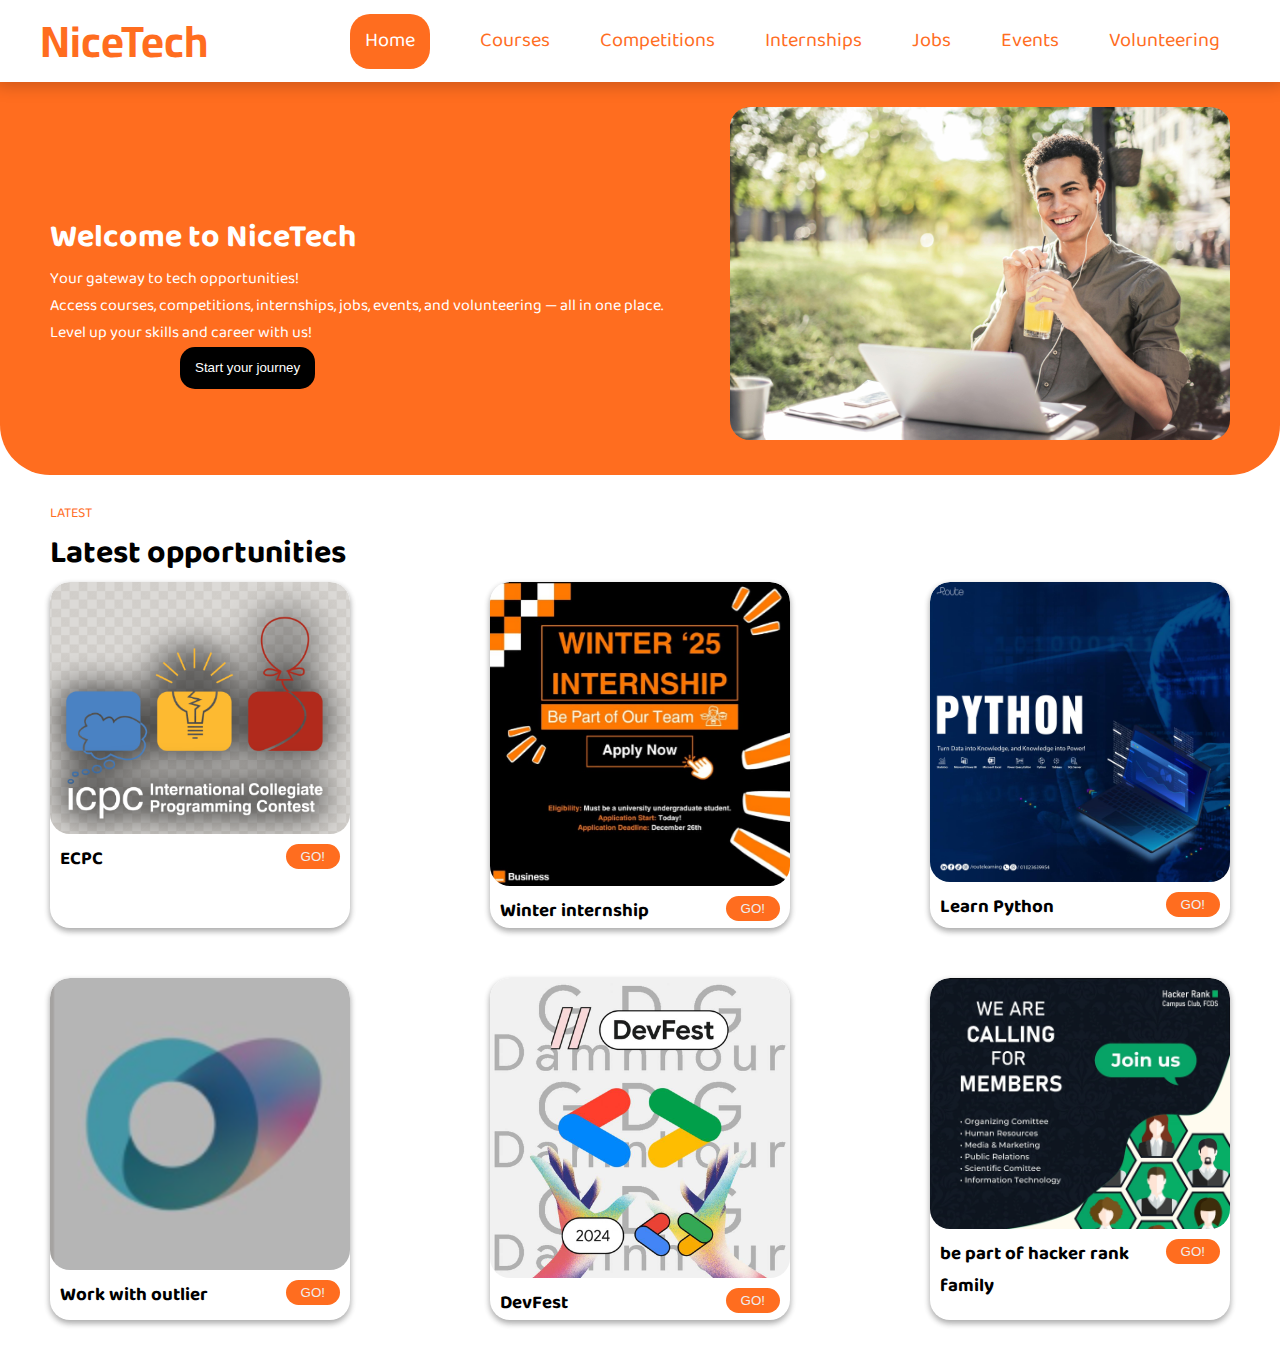
<file: index.html>
<!DOCTYPE html>
<html lang="en">
	<head>
		<meta charset="UTF-8" />
		<meta
			name="viewport"
			content="width=device-width, initial-scale=1.0" />
		<title>NiceTech | Home</title>
		<link
			rel="stylesheet"
			href="main.css" />
		<link
			rel="icon"
			href="Nice_img/processor_5401301.png"
			type="image/png" />
	</head>
	<body>
		<header>
			<div class="logo">
				<h1>NiceTech</h1>
			</div>
			<nav>
				<ul>
					<li>
						<a
							href="index.html"
							class="active">
							Home
						</a>
					</li>
					<li><a href="courses.html">Courses</a></li>
					<li><a href="competitions.html">Competitions</a></li>
					<li><a href="internships.html">Internships</a></li>
					<li><a href="jobs.html">Jobs</a></li>
					<li><a href="events.html">Events</a></li>
					<li><a href="volunteering.html">Volunteering</a></li>
				</ul>
			</nav>
		</header>

		<!--landing_page-->
		<div class="landing-page">
			<div class="landing-page-left-section">
				<h1>Welcome to NiceTech</h1>
				<p>
					Your gateway to tech opportunities!
					<br />
					Access courses, competitions, internships, jobs, events, and
					volunteering — all in one place.
					<br />
					Level up your skills and career with us!
				</p>
				<div class="landing-page-search">
					<!-- <input placeholder="start typing" /> -->
					<!-- <button class="btn">SEARCH</button> -->
					<button
						type="button"
						class="btn"
						onclick="btn2()">
						Start your journey
					</button>
					<script src="compbtn.js"></script>
				</div>
			</div>
			<div class="landing-page-image-container">
				<img
					src="Nice_img/cs_student.jpg"
					style="width: 500px; height: auto" />
			</div>
		</div>

		<!--trending_oportunities-->
		<div class="Latest-opportunities">
			<span>Latest</span>
			<div class="Latest-header">
				<h1>Latest opportunities</h1>
			</div>

			<div class="Latest-Cards">
				<div class="card">
					<img src="Nice_img/Screenshot 2024-12-11 175136.png" />
					<div class="card-info">
						<div class="card-name">
							<h3>ECPC</h3>
						</div>
						<a href="https://icpc.global/regionals/finder/ECPC-2025">
							<button class="btn">GO!</button>
						</a>
					</div>
				</div>
				<div class="card">
					<img src="Nice_img/Orange.png" />
					<div class="card-info">
						<div class="card-name">
							<h3>Winter internship</h3>
						</div>
						<a href="https://lnkd.in/dgC5aemB">
							<button class="btn">GO!</button>
						</a>
					</div>
				</div>
				<div class="card">
					<img
						src="Nice_img/469878403_976162981205334_6169342551808194607_n.jpg" />
					<div class="card-info">
						<div class="card-name">
							<h3>Learn Python</h3>
						</div>
						<a
							href="https://www.facebook.com/Routelearning/posts/pfbid0ZrygMjQYqmQkVoS171sHXTYgBVuZYQKSZjirk83D1mnur2RuDBgsJjnoNaqwDy3zl">
							<button class="btn">GO!</button>
						</a>
					</div>
				</div>
			</div>
		</div>
		<div class="Latest-opportunities">
			<div class="Latest-Cards">
				<div class="card">
					<img src="Nice_img/job.png" />
					<div class="card-info">
						<div class="card-name">
							<h3>Work with outlier</h3>
						</div>
						<a href="https://www.linkedin.com/jobs/view/4093053634">
							<button class="btn">GO!</button>
						</a>
					</div>
				</div>
				<div class="card">
					<img src="Nice_img/DevFest.jpg" />
					<div class="card-info">
						<div class="card-name">
							<h3>DevFest</h3>
						</div>
						<a
							href="https://www.facebook.com/photo/?fbid=1002615548552678&set=a.421689603311945">
							<button class="btn">GO!</button>
						</a>
					</div>
				</div>
				<div class="card">
					<img src="Nice_img/hacker.jpg" />
					<div class="card-info">
						<div class="card-name">
							<h3>be part of hacker rank family</h3>
						</div>
						<a href="https://forms.gle/QNcvnEAbiZ6LPCUK8">
							<button class="btn">GO!</button>
						</a>
					</div>
				</div>
			</div>
		</div>
	</body>
</html>
</file>
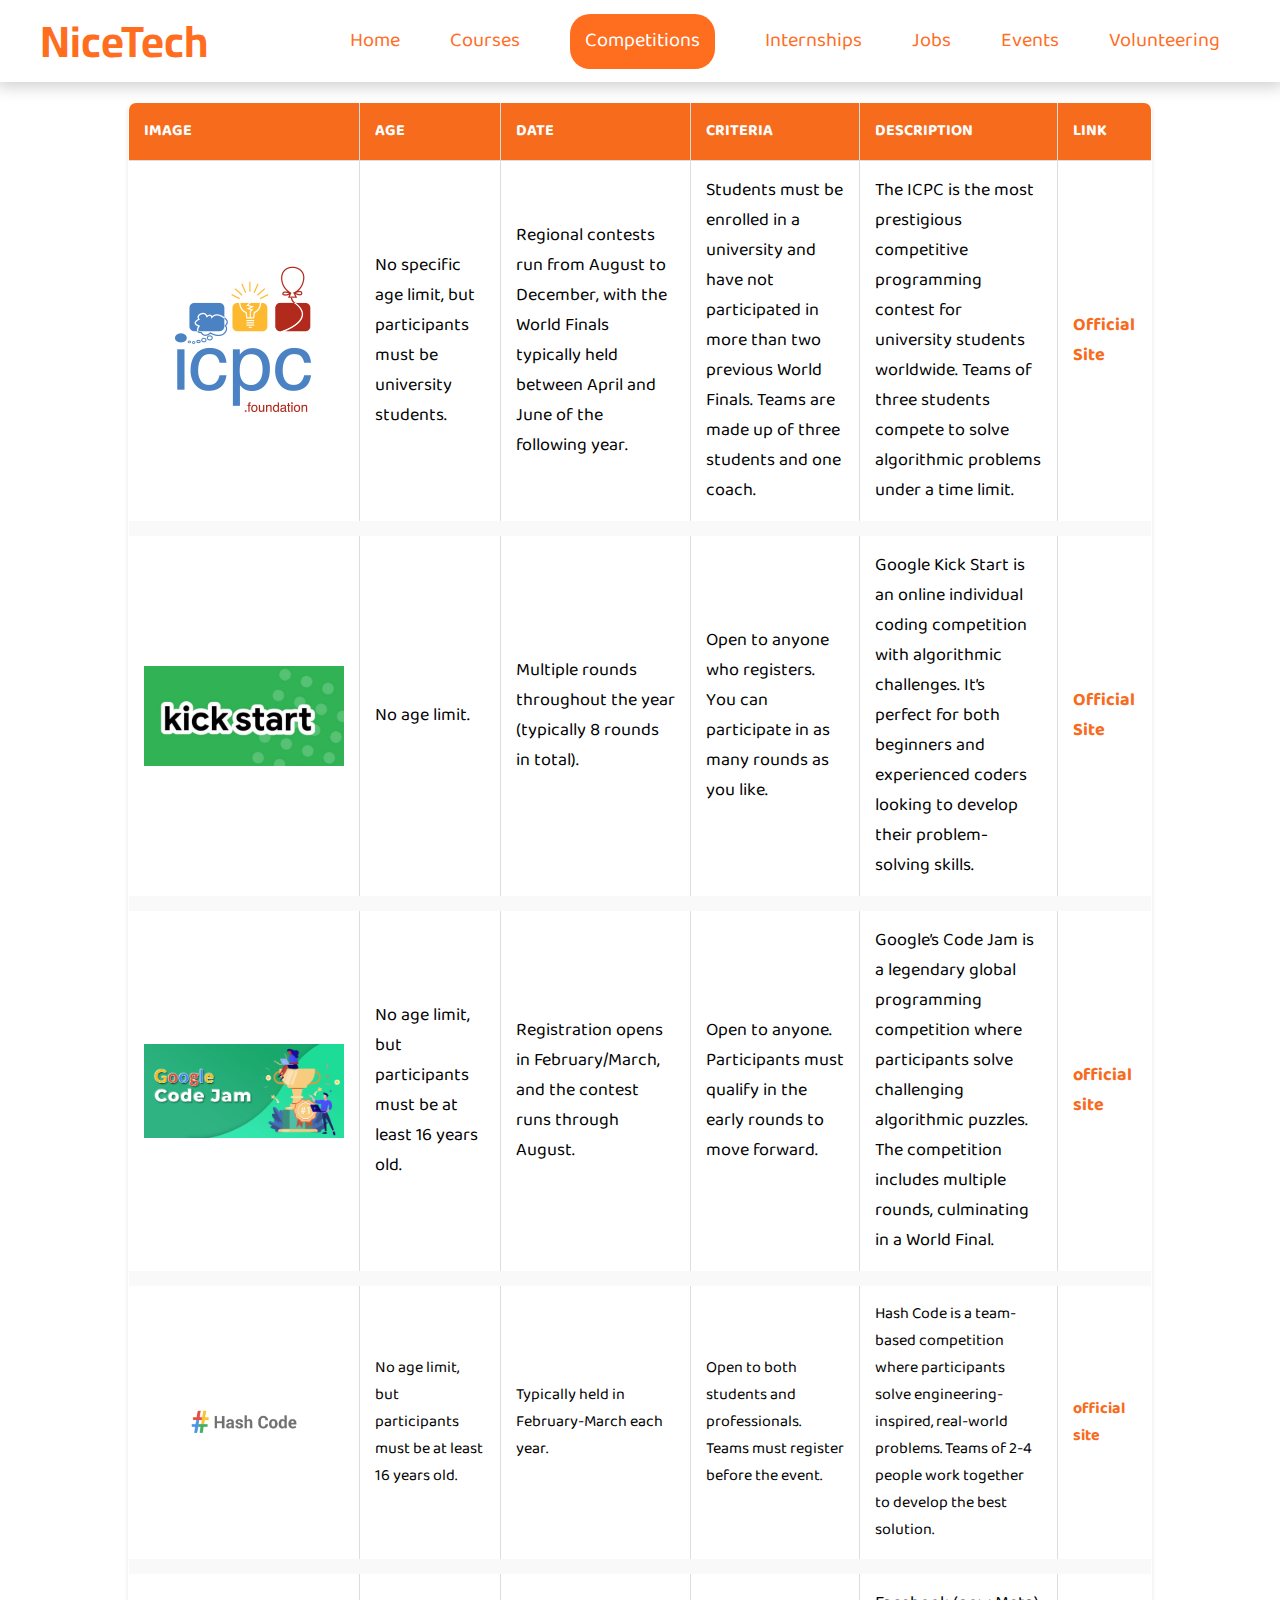
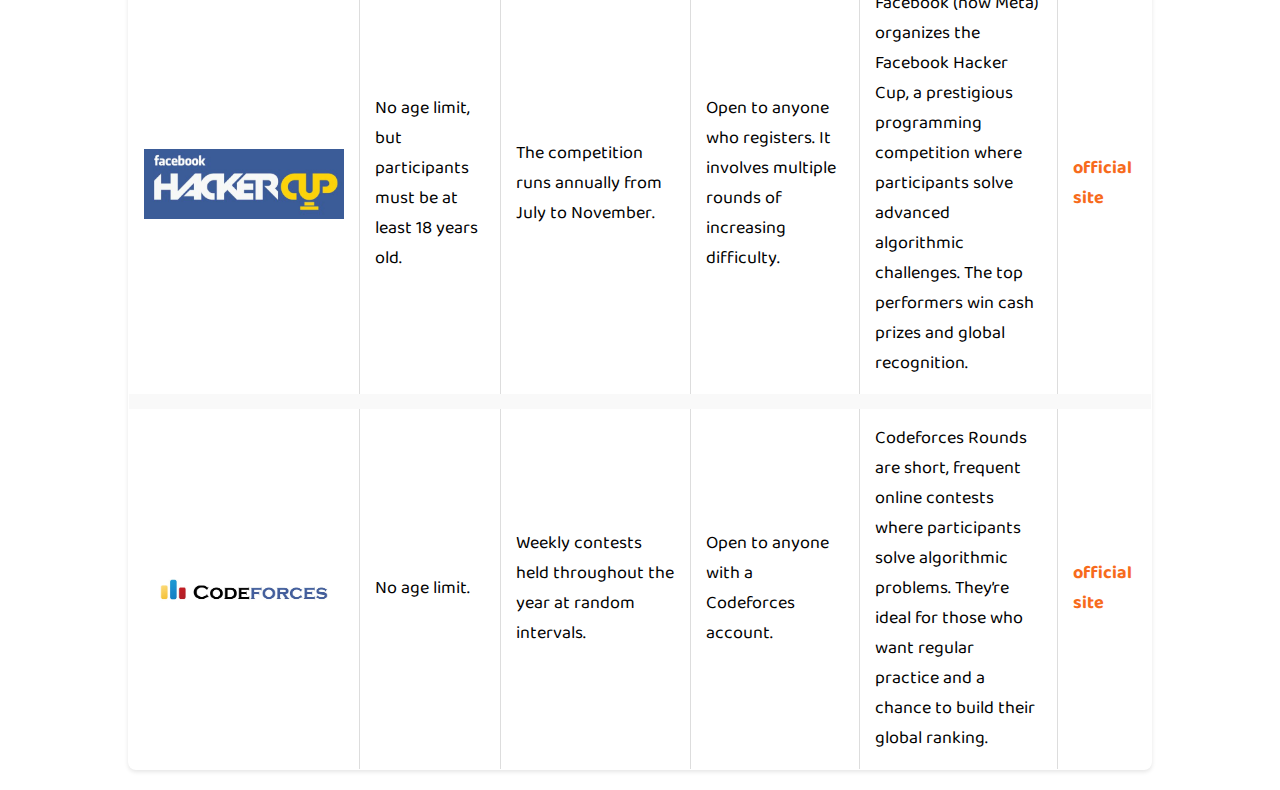
<file: competitions.html>
<!DOCTYPE html>
<html lang="en">

<head>
	
	<meta charset="UTF-8" />
	<meta name="viewport" content="width=device-width, initial-scale=1.0" />
	<title>NiceTech | Home</title>
	<link rel="stylesheet" href="compss.css" />
	<link rel="stylesheet" href="main.css" />
	<link rel="icon" href="./processor.png" type="image/png" />
	
</head>

<body>
	<script  src="compbtn.js"></script>
	<header>
    <div class="logo">
        <h1>NiceTech</h1>
    </div>
    <nav>
        <ul>
        <li><a href="index.html">Home</a></li>
        <li><a href="courses.html">Courses</a></li>
        <li><a href="competitions.html" class="active">Competitions</a></li>
        <li><a href="internships.html">Internships</a></li>
        <li><a href="jobs.html">Jobs</a></li>
        <li><a href="events.html">Events</a></li>
        <li><a href="volunteering.html">Volunteering</a></li>
        </ul>
    </nav>
    </header>


	<table border="1" cellspacing="0">
        <thead>
            <tr>
                <th>Image</th>
                <th>Age</th>
                <th>Date</th>
                <th>Criteria</th>
                <th>Description</th>
                <th>Link</th>
            </tr>
        </thead>
        <tbody>
            <tr>
                <td class="img-cell">
                    <img src="./images.comp/icpc.png" alt="International Collegiate Programming Contest" width="200px"></a>
                </td>
                <td class="text"> No specific age limit, but participants must be university students.
				</td>
                <td class="text">Regional contests run from August to December, with the World Finals typically held between April and June of the following year.
				</td>
                <td class="text"> Students must be enrolled in a university and have not participated in more than two previous World Finals. Teams are made up of three students and one coach.</td>
                <td class="text"> The ICPC is the most prestigious competitive programming contest for university students worldwide. Teams of three students compete to solve algorithmic problems under a time limit.
				</td>
                <td class="text"><a href="https://icpc.global/"> Official Site</a></td>
            </tr>

            <tr>
                <td class="img-cell">
                   <img src="./images.comp/kickstart.jpg" alt="kickstart" width="120px"></a>
                </td>
                <td class="text"> No age limit.
                </td>
                <td class="text">Multiple rounds throughout the year (typically 8 rounds in total).
                </td>
                <td class="text">Open to anyone who registers. You can participate in as many rounds as you like.</td>
                <td class="text"> Google Kick Start is an online individual coding competition with algorithmic challenges. It’s perfect for both beginners and experienced coders looking to develop their problem-solving skills.
                </td>
                <td class="text"><a href="https://codingcompetitions.withgoogle.com/kickstart

                    "> Official Site</a></td>
            </tr>

            <tr>
                <td class="img-cell">
                   <img src="./images.comp/Google-Code-jam-1-1-1.jpg" alt="Google Code Jam" width="120px"></a>
                </td>
                <td class="text">No age limit, but participants must be at least 16 years old.
                </td>
                <td class="text"> Registration opens in February/March, and the contest runs through August.
                </td>
                <td class="text">Open to anyone. Participants must qualify in the early rounds to move forward.
                </td>
                <td class="text"> Google’s Code Jam is a legendary global programming competition where participants solve challenging algorithmic puzzles. The competition includes multiple rounds, culminating in a World Final.
                </td>
                <td class="text"><a href="https://codingcompetitions.withgoogle.com/codejam">official site</a></td>
            </tr>

            <tr>
                <td class="img-cell">
                    <img src="./images.comp/Hashcode.jpg" alt="Hash code" width="120px"></a>
                </td>
                <td> No age limit, but participants must be at least 16 years old.
                </td>
                <td> Typically held in February-March each year.
                </td>
                <td> Open to both students and professionals. Teams must register before the event.
                </td>
                <td>  Hash Code is a team-based competition where participants solve engineering-inspired, real-world problems. Teams of 2-4 people work together to develop the best solution.
                </td>
                <td><a href="https://codingcompetitions.withgoogle.com/hashcode">official site</a></td>
            </tr>

            <tr>
                <td class="img-cell">
                  <img src="images.comp/Hacker Up.png" alt="Hacker Up" width="120px"></a>
                </td>
                <td class="text">No age limit, but participants must be at least 18 years old.
                </td>
                <td class="text">The competition runs annually from July to November.
                </td>
                <td class="text"> Open to anyone who registers. It involves multiple rounds of increasing difficulty.
                </td>
                <td class="text"> Facebook (now Meta) organizes the Facebook Hacker Cup, a prestigious programming competition where participants solve advanced algorithmic challenges. The top performers win cash prizes and global recognition.</td>
                <td class="text"><a href="https://www.facebook.com/codingcompetitions/hacker-cup">official site</a></td>
            </tr>

            <tr>
                <td class="img-cell">
                    <img src="./images.comp/Code Forces.jpg" alt="Code Forces" width="120px"></a>
                </td>
                <td class="text">No age limit.
                </td>
                <td class="text"> Weekly contests held throughout the year at random intervals.
                </td>
                <td class="text"> Open to anyone with a Codeforces account.
                </td>
                <td class="text">Codeforces Rounds are short, frequent online contests where participants solve algorithmic problems. They’re ideal for those who want regular practice and a chance to build their global ranking.
                </td>
                <td class="text"><a href="https://codeforces.com/"> official site</a></td>
            </tr>
        </tbody>
    </table>

</body>



</html>
</file>
<file: main.css>
@import url("https://fonts.googleapis.com/css2?family=Baloo+Bhaijaan+2:wght@400..800&family=Cairo:wght@900&display=swap");
:root {
	--main-color: #ff6d1f;
}

* {
	box-sizing: border-box;
	margin: 0;
	padding: 0;
}
body {
	font-family: "Baloo Bhaijaan 2", sans-serif;
}

header {
	display: flex;
	align-items: center;
	padding: 0 40px;
	box-shadow: 0 0 16px 4px rgba(0, 0, 0, 20%);
	position: sticky;
	z-index: 100;
}
.logo {
	flex: 1;
	font-family: "Cairo", sans-serif;
	color: var(--main-color);
	font-size: 22px;
}
nav {
	flex: 3;
}
nav ul {
	display: flex;
	align-items: center;
	gap: 10px;
	list-style: none;
}

nav ul li {
	padding: 10px 20px;
}

nav ul li a {
	text-decoration: none;
	color: var(--main-color);
	font-size: 20px;
	transition: 0.3s;
}
nav ul li a:hover {
	color: black;
}
.active {
	color: white;
	background-color: var(--main-color);
	padding: 10px 15px;
	border-radius: 20px;
}

.btn {
	background-color: black;
	border-radius: 15px;
	padding: 5px 15px;
	color: white;
	border: none;
}

.btn:hover {
	background-color: gray;
}

.landing-page {
	background-color: #ff6d1f;
	display: flex;
	justify-content: space-between;
	padding: 25px 50px;
	align-items: center;
	color: white;
	border-radius: 0px 0px 50px 50px;
}

.landing-page-search input {
	border-radius: 50px;
	border: none;
	outline: none;
	height: 30px;
	padding: 20px 10px;
}

.landing-page-search button {
	position: absolute;
	left: 180px;
	height: 42px;
}

.landing-page-image-container img {
	border-radius: 20px;
	width: 250px;
}

.Latest-opportunities {
	padding: 25px 50px;
	color: black;
}
.Latest-opportunities span {
	color: #ff6d1f;
	text-transform: uppercase;
	font-size: 14px;
}

.Latest-header h1 {
	margin-top: 0;
}

.card {
	width: 300px;
	box-shadow: rgba(0, 0, 0, 0.16) 0px 3px 6px, rgba(0, 0, 0, 0.23) 0px 3px 6px;
	border-radius: 20px;
	overflow: hidden;
}

.card-info {
	display: flex;
	justify-content: space-between;
	padding: 0 10px;
}

.card img {
	width: 300px;
	border-radius: 20px;
}

.card-info button {
	background-color: #ff6d1f;
	color: #eeeeee;
	left: auto;
}

.Latest-Cards {
	display: flex;
	justify-content: space-between;
}
</file>
<file: compss.css>
@import url("https://fonts.googleapis.com/css2?family=Baloo+Bhaijaan+2:wght@400..800&family=Cairo:wght@900&display=swap");
:root {
	--main-color: #ff6d1f;
}

* {
	box-sizing: border-box;
	margin: 0;
	padding: 0;
}
body {
	font-family: "Baloo Bhaijaan 2", sans-serif;
}

header {
	display: flex;
	align-items: center;
	padding: 0 40px;
	box-shadow: 0 0 16px 4px rgba(0, 0, 0, 20%);
	position: sticky;
	z-index: 100;
}
.btn {
	background-color: rgb(227, 93, 35);
	color: white;
	font-family: "Franklin Gothic Medium", "Arial Narrow", Arial, sans-serif;
	border-color: rgb(241, 231, 231);
	border-radius: 20px;
	padding: 15px 10px;
	border-bottom: white;
	border-right: white;
}
.btn:hover {
	transform: scale(1.1);
	background-color: #702806;
}

@keyframes fadeIn {
	from {
		opacity: 0;
		transform: translateY(-20px);
	}
	to {
		opacity: 1;
		transform: translateY(0);
	}
}

.logo {
	flex: 1;
	font-family: "Cairo", sans-serif;
	color: var(--main-color);
	font-size: 22px;
}
nav {
	flex: 3;
}
nav ul {
	display: flex;
	align-items: center;
	gap: 10px;
	list-style: none;
}

nav ul li {
	padding: 10px 20px;
}

nav ul li a {
	text-decoration: none;
	color: var(--main-color);
	font-size: 20px;
	transition: 0.3s;
}
nav ul li a:hover {
	color: black;
}

/* Table Styles */
table {
	width: 80%;
	margin: 20px auto;
	border-collapse: collapse;
	background-color: #fff;
	box-shadow: 0px 2px 4px rgba(0, 0, 0, 0.1);
	border-radius: 8px;
	overflow: hidden;
}

th,
td {
	padding: 15px;
	text-align: left;
	border: 1px solid #ddd;
}

th {
	background-color: #f76b1c;
	color: #fff;
	font-size: 1rem;
	text-transform: uppercase;
}

tr:not(:last-child) {
	margin-bottom: 20px;
}

td a {
	color: #f76b1c;
	text-decoration: none;
	font-weight: bold;
}

td a:hover {
	text-decoration: underline;
}

.img-cell img {
	width: 200px;
	height: auto;
	display: block;
	margin: auto;
}

/* Add Vertical Spacing Between Rows */
tr {
	height: 50px;
}

tr:not(:last-child) td {
	border-bottom: 15px solid #f9f9f9; /* Space between rows */
}

/* Responsive Design */
@media (max-width: 768px) {
	table {
		width: 100%;
		font-size: 0.9rem;
	}

	header {
		flex-direction: column;
		padding: 10px;
	}

	nav ul {
		flex-direction: column;
		gap: 10px;
	}
}
.text {
	font-weight: 400;
	font-size: large;
}
</file>
